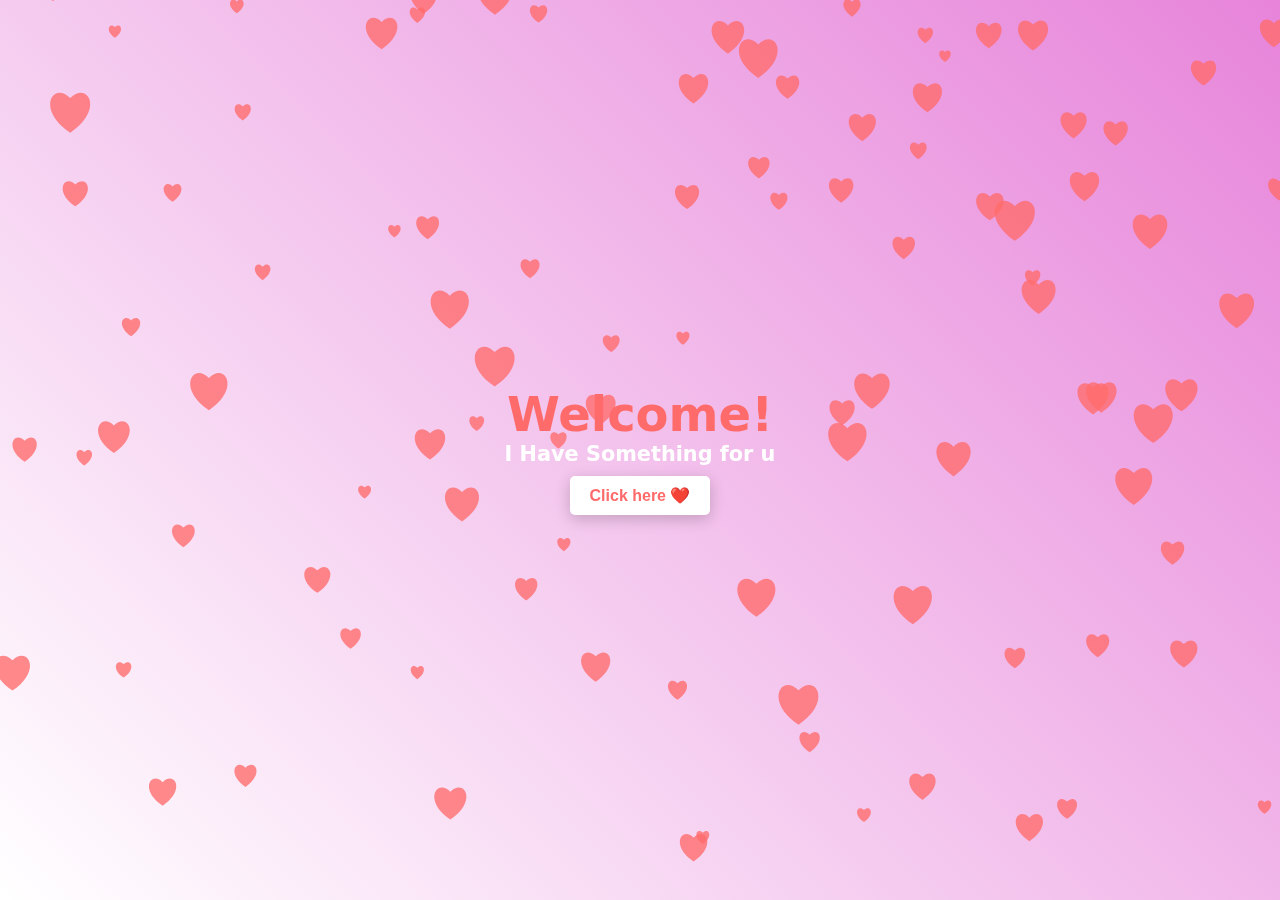
<file: index.html>
<!DOCTYPE html>
<html lang="en">
  <head>
    <meta charset="UTF-8" />
    <meta name="viewport" content="width=device-width, initial-scale=1.0" />
    <title>Surprise</title>
    <link rel="stylesheet" href="style.css" />
  </head>
  <body>
    <div class="container">
      <h1>Welcome!</h1>
      <p>I Have Something for u</p>
      <button
        id="shareLoveButton"
        onclick="window.location.href='girlfriend.html'"
      >
        Click here ❤️
      </button>
    </div>
    <canvas id="heartCanvas"></canvas>
    <script src="script.js"></script>
  </body>
</html>
</file>
<file: style.css>
/* Reset */
* {
  margin: 0;
  padding: 0;
  box-sizing: border-box;
}

body {
  font-family: system-ui, -apple-system, BlinkMacSystemFont, "Segoe UI", Roboto,
    Oxygen, Ubuntu, Cantarell, "Open Sans", "Helvetica Neue", sans-serif;
  background: linear-gradient(45deg, #ffffff, #e784da);
  overflow-x: hidden;
  display: flex;
  justify-content: center;
  align-items: center;
  min-height: 100vh;
}

/* Halaman Utama */
.container {
  text-align: center;
  color: #fff;
  z-index: 1;
}

h1 {
  font-size: 3rem;
  font-weight: bolder;
  animation: loveWave 3s ease-in-out infinite alternate;
  color: #ff6b6b;
  cursor: pointer;
}

p {
  font-size: 1.3rem;
  margin-bottom: 10px;
  font-weight: bold;
}

button {
  padding: 10px 20px;
  font-size: 1rem;
  font-family: "Gill Sans", "Gill Sans MT", Calibri, "Trebuchet MS", sans-serif;
  font-weight: bold;
  border: none;
  border-radius: 5px;
  color: #ff6b6b;
  background: #fff;
  cursor: pointer;
  transition: all 0.3s ease;
  box-shadow: 0 4px 15px rgba(0, 0, 0, 0.2);
}

button:hover {
  transform: translateY(-5px);
  background: #f8d7da;
  color: #c0392b;
}

/* Animasi */
@keyframes loveWave {
  0% {
    transform: translateY(0);
  }
  100% {
    transform: translateY(-10px);
  }
}

canvas {
  position: absolute;
  top: 0;
  left: 0;
  width: 100%;
  height: 100%;
  z-index: 0;
}

/* Halaman Galeri */
.gallery-container {
  text-align: center;
  padding: 20px;
}

.gallery-container h1 {
  color: #ff6b6b;
  font-size: 2.5rem;
  margin-bottom: 20px;
  animation: fadeIn 2s ease;
}

.gallery {
  display: flex;
  flex-wrap: wrap;
  gap: 20px;
  justify-content: center;
}

.gallery-item {
  position: relative;
  width: 200px;
  height: 250px;
  overflow: hidden;
  transition: transform 0.3s ease, box-shadow 0.3s ease;
}

.gallery-item img {
  width: 100%;
  height: 100%;
  object-fit: cover;
  border-radius: 10px;
  transition: transform 0.3s ease;
  box-shadow: 0px 10px 20px rgba(0, 0, 0, 0.2);
}

.gallery-item:hover img {
  transform: scale(1.1);
}

.caption {
  position: absolute;
  bottom: 10px;
  left: 10px;
  right: 10px;
  background-color: rgba(0, 0, 0, 0.5);
  color: #fff;
  font-size: 1rem;
  padding: 10px;
  border-radius: 5px;
  text-align: center;
  opacity: 0;
  transition: opacity 0.3s ease;
}

.gallery-item:hover .caption {
  opacity: 1;
}

/* Efek Rotasi */
.rotate {
  transform: rotate(-3deg);
}

.rotate:nth-child(2) {
  transform: rotate(2deg);
}

.rotate:nth-child(4) {
  transform: rotate(-2deg);
}

/* Animasi FadeIn */
@keyframes fadeIn {
  0% {
    opacity: 0;
  }
  100% {
    opacity: 1;
  }
}

/* Responsivitas untuk tampilan mobile */
@media (max-width: 768px) {
  h1 {
    font-size: 2.3rem;
    margin-bottom: 20px; /* Menambah jarak antara h1 dan konten */
  }
  .gallery-container h1 {
    font-size: 2rem;
    margin-bottom: 20px; /* Menambah jarak antara h1 dan konten */
  }

  .gallery {
    gap: 15px; /* Mengurangi jarak antar gambar */
    padding: 10px; /* Memberikan ruang ekstra pada sisi kiri dan kanan */
  }

  .gallery-item {
    width: 40%; /* Membuat gambar lebih kecil dan terlihat lebih rapi */
    height: auto;
    max-width: 160px;
    margin-bottom: 15px; /* Menambah jarak antar gambar vertikal */
  }

  .gallery-item img {
    width: 100%;
    height: auto; /* Mengatur agar gambar tetap proporsional */
    border-radius: 8px; /* Border lebih kecil agar terlihat lebih rapi di layar kecil */
  }

  .caption {
    font-size: 0.85rem; /* Mengurangi ukuran font caption untuk menyesuaikan dengan layar kecil */
    padding: 8px;
    margin-top: 5px; /* Menambah sedikit ruang di bawah gambar */
  }
}
</file>
